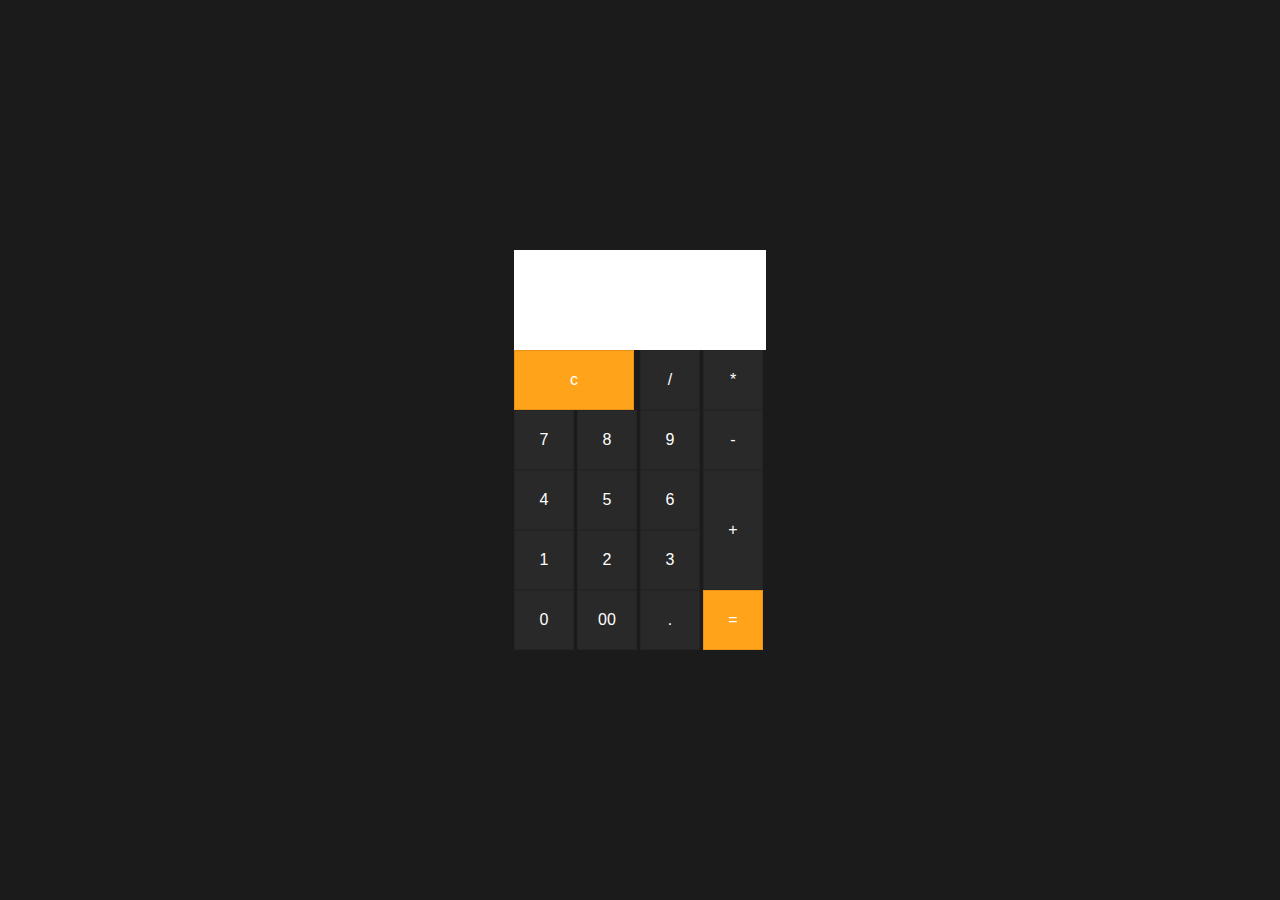
<file: calculator/index.html>
<html lang="en">
  <head>
    <meta charset="UTF-8" />
    <meta http-equiv="X-UA-Compatible" content="IE=edge" />
    <meta name="viewport" content="width=device-width, initial-scale=1.0" />
    <title>Calculator</title>
    <link rel="stylesheet" href="style.css" />
  </head>
  <body>
    <form class="calculator" name="calc">
      <input type="text" class="value" name="txt" readonly="" />
      <span class="num clear" onclick="document.calc.txt.value = ''">c</span>
      <span class="num" onclick="document.calc.txt.value += '/'">/</span>
      <span class="num" onclick="document.calc.txt.value += '*'">*</span>
      <span class="num" onclick="document.calc.txt.value += '7'">7</span>
      <span class="num" onclick="document.calc.txt.value += '8'">8</span>
      <span class="num" onclick="document.calc.txt.value += '9'">9</span>
      <span class="num" onclick="document.calc.txt.value += '-'">-</span>
      <span class="num" onclick="document.calc.txt.value += '4'">4</span>
      <span class="num" onclick="document.calc.txt.value += '5'">5</span>
      <span class="num" onclick="document.calc.txt.value += '6'">6</span>
      <span class="num plus" onclick="document.calc.txt.value += '+'">+</span>
      <span class="num" onclick="document.calc.txt.value += '1'">1</span>
      <span class="num" onclick="document.calc.txt.value += '2'">2</span>
      <span class="num" onclick="document.calc.txt.value += '3'">3</span>
      <span class="num" onclick="document.calc.txt.value += '0'">0</span>
      <span class="num" onclick="document.calc.txt.value += '00'">00</span>
      <span class="num" onclick="document.calc.txt.value += '.'">.</span>
      <span
        class="num equal"
        onclick="document.calc.txt.value = eval(calc.txt.value)"
      >
        =
      </span>
    </form>
  </body>
</html>
</file>
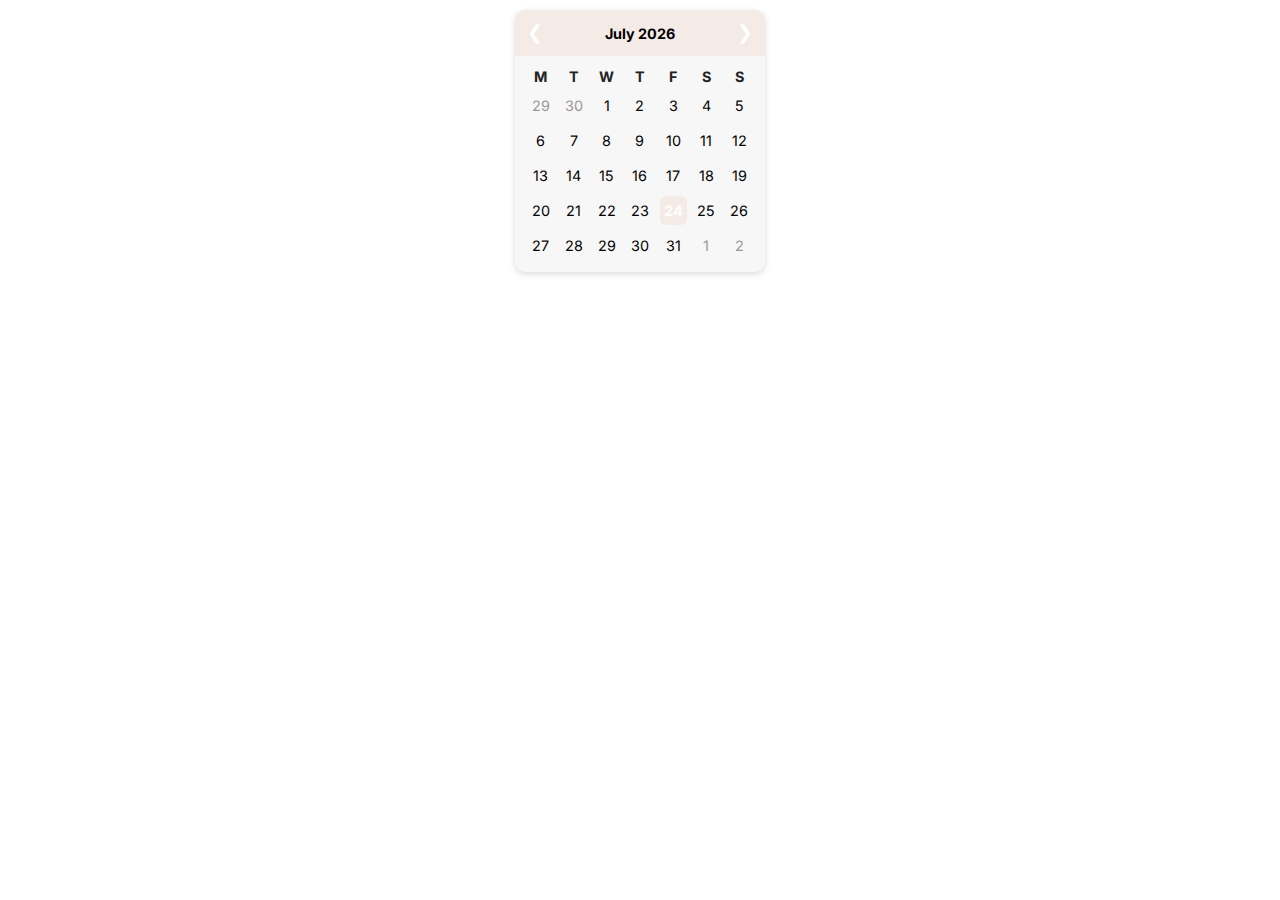
<file: beigecalendar.html>
<!DOCTYPE html>
<html lang="en">
<head>
  <meta charset="UTF-8">
  <meta name="viewport" content="width=device-width, initial-scale=1.0">
  <title>Calendar</title>
  <link rel="preconnect" href="https://fonts.googleapis.com">
<link rel="preconnect" href="https://fonts.gstatic.com" crossorigin>
<link href="https://fonts.googleapis.com/css2?family=Inter:ital,opsz,wght@0,14..32,100..900;1,14..32,100..900&display=swap" rel="stylesheet">
  <style>
    * {
      box-sizing: border-box;
      margin: 0;
      padding: 0;
    }

    body {
      font-family: 'Inter', sans-serif;
      display: flex;
      justify-content: center;
      padding: 10px;
      background: transparent;
      color: #000;
    }

    .calendar {
      width: 100%;
      max-width: 250px; 
      border-radius: 10px;
      overflow: hidden;
      box-shadow: 0 2px 6px rgba(0,0,0,0.15);
      background: #F7F7F7
    }

    .calendar-header {
      background-color: #F5EBE6;
      color: black;
      display: flex;
      justify-content: space-between;
      align-items: center;
      padding: 12px;
       font-family: 'Inter', sans-serif;
       font-weight: bold;
      font-size: 0.9em;
    }

    .calendar-header button {
      background: none;
      border: none;
      color: white;
      font-size: 1.3em;
      cursor: pointer;
    }

    .calendar-grid {
      display: grid;
      grid-template-columns: repeat(7, 1fr);
      gap: 6px;
      padding: 12px;
    }

    .day-name {
      text-align: center;
      font-weight: bold;
      color: #222;
      font-size: 0.9em;
    }

    .day {
      text-align: center;
      padding: 6px 0;
      border-radius: 6px;
      font-size: 0.9em;
    }

    .day.inactive {
      color: #999;
    }

    .day.today {
      background: #F5EBE6;
      color: white;
      font-weight: bold;
    }

    .day:hover {
      background: #cfd9e8;
      cursor: pointer;
    }
  </style>
</head>
<body>
  <div class="calendar">
    <div class="calendar-header">
      <button id="prev">&#10094;</button>
      <span id="monthYear"></span>
      <button id="next">&#10095;</button>
    </div>
    <div class="calendar-grid" id="calendarGrid">
    </div>
  </div>

  <script>
    const monthYear = document.getElementById("monthYear");
    const calendarGrid = document.getElementById("calendarGrid");

    const dayNames = ["M", "T", "W", "T", "F", "S", "S"];
    let currentDate = new Date();

    function renderCalendar(date) {
      calendarGrid.innerHTML = "";

      dayNames.forEach(d => {
        const div = document.createElement("div");
        div.className = "day-name";
        div.textContent = d;
        calendarGrid.appendChild(div);
      });

      const year = date.getFullYear();
      const month = date.getMonth();

      monthYear.textContent = date.toLocaleString("en-US", { month: "long" }) + " " + year;

      const firstDay = new Date(year, month, 1);
      const lastDay = new Date(year, month + 1, 0);

      const prevLastDay = new Date(year, month, 0).getDate();
      const startDay = firstDay.getDay() === 0 ? 7 : firstDay.getDay();

      for (let i = startDay - 1; i > 0; i--) {
        const div = document.createElement("div");
        div.className = "day inactive";
        div.textContent = prevLastDay - i + 1;
        calendarGrid.appendChild(div);
      }

      const today = new Date();
      for (let i = 1; i <= lastDay.getDate(); i++) {
        const div = document.createElement("div");
        div.className = "day";
        div.textContent = i;

        if (
          today.getDate() === i &&
          today.getMonth() === month &&
          today.getFullYear() === year
        ) {
          div.classList.add("today");
        }

        calendarGrid.appendChild(div);
      }

      const totalCells = startDay - 1 + lastDay.getDate();
      const nextDays = 7 - (totalCells % 7);
      if (nextDays < 7) {
        for (let i = 1; i <= nextDays; i++) {
          const div = document.createElement("div");
          div.className = "day inactive";
          div.textContent = i;
          calendarGrid.appendChild(div);
        }
      }
    }

    document.getElementById("prev").addEventListener("click", () => {
      currentDate.setMonth(currentDate.getMonth() - 1);
      renderCalendar(currentDate);
    });

    document.getElementById("next").addEventListener("click", () => {
      currentDate.setMonth(currentDate.getMonth() + 1);
      renderCalendar(currentDate);
    });

    renderCalendar(currentDate);
  </script>
</body>
</html>
</file>
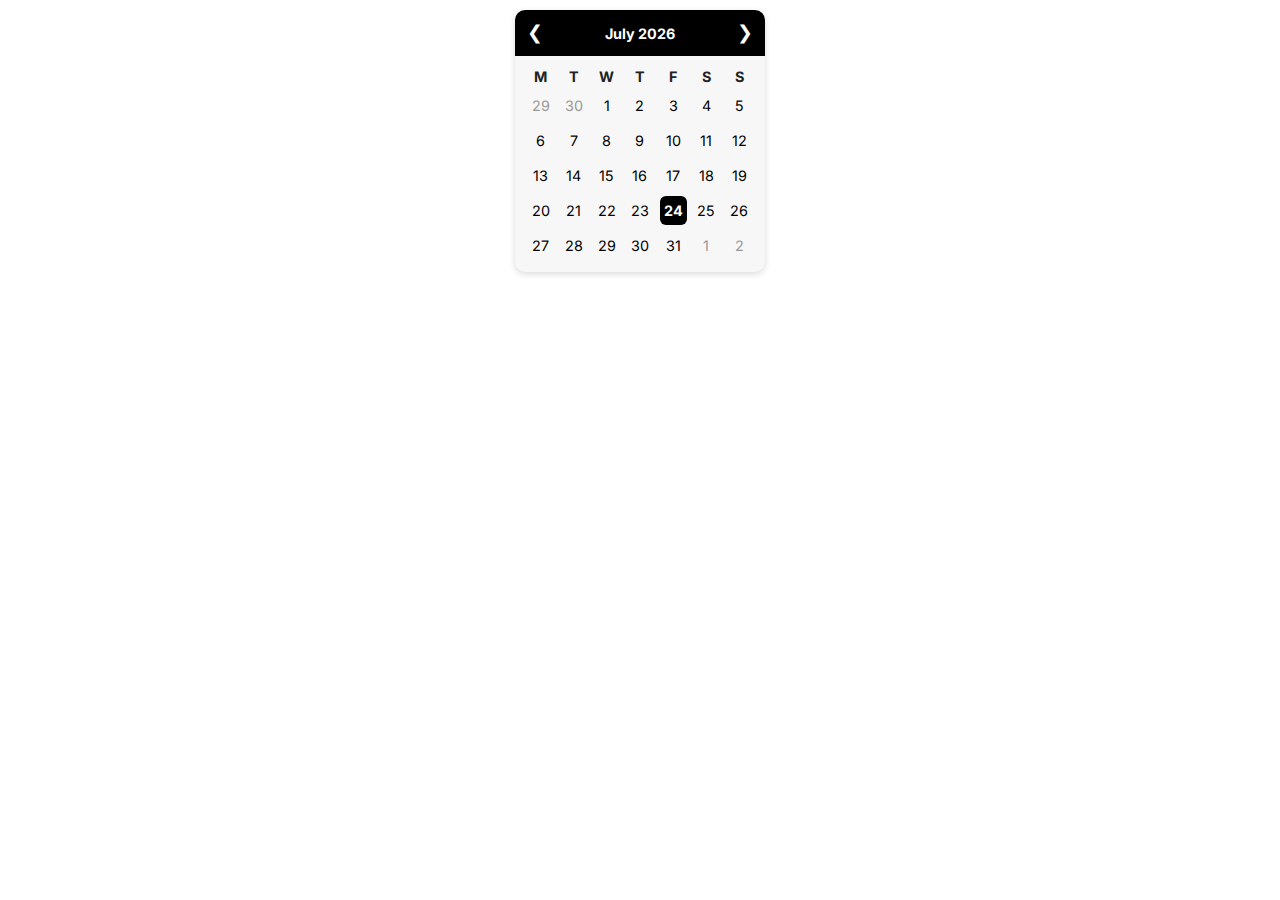
<file: blackcalendar.html>
<!DOCTYPE html>
<html lang="en">
<head>
  <meta charset="UTF-8">
  <meta name="viewport" content="width=device-width, initial-scale=1.0">
  <title>Calendar</title>
  <link rel="preconnect" href="https://fonts.googleapis.com">
<link rel="preconnect" href="https://fonts.gstatic.com" crossorigin>
<link href="https://fonts.googleapis.com/css2?family=Inter:ital,opsz,wght@0,14..32,100..900;1,14..32,100..900&display=swap" rel="stylesheet">
  <style>
    * {
      box-sizing: border-box;
      margin: 0;
      padding: 0;
    }

    body {
      font-family: 'Inter', sans-serif;
      display: flex;
      justify-content: center;
      padding: 10px;
      background: transparent;
      color: #000;
    }

    .calendar {
      width: 100%;
      max-width: 250px; 
      border-radius: 10px;
      overflow: hidden;
      box-shadow: 0 2px 6px rgba(0,0,0,0.15);
      background: #F7F7F7
    }

    .calendar-header {
      background-color: #000; /* black header */
      color: white; /* white text */
      display: flex;
      justify-content: space-between;
      align-items: center;
      padding: 12px;
      font-family: 'Inter', sans-serif;
      font-weight: bold;
      font-size: 0.9em;
    }

    .calendar-header button {
      background: none;
      border: none;
      color: white; /* arrows white */
      font-size: 1.3em;
      cursor: pointer;
    }

    .calendar-grid {
      display: grid;
      grid-template-columns: repeat(7, 1fr);
      gap: 6px;
      padding: 12px;
    }

    .day-name {
      text-align: center;
      font-weight: bold;
      color: #222;
      font-size: 0.9em;
    }

    .day {
      text-align: center;
      padding: 6px 0;
      border-radius: 6px;
      font-size: 0.9em;
    }

    .day.inactive {
      color: #999;
    }

    .day.today {
      background: #000; /* highlighted date black */
      color: white; /* text white */
      font-weight: bold;
    }

    .day:hover {
      background: #cfd9e8;
      cursor: pointer;
    }
  </style>
</head>
<body>
  <div class="calendar">
    <div class="calendar-header">
      <button id="prev">&#10094;</button>
      <span id="monthYear"></span>
      <button id="next">&#10095;</button>
    </div>
    <div class="calendar-grid" id="calendarGrid">
      <!-- Calendar renders here -->
    </div>
  </div>

  <script>
    const monthYear = document.getElementById("monthYear");
    const calendarGrid = document.getElementById("calendarGrid");

    const dayNames = ["M", "T", "W", "T", "F", "S", "S"];
    let currentDate = new Date();

    function renderCalendar(date) {
      calendarGrid.innerHTML = "";

      // Day names
      dayNames.forEach(d => {
        const div = document.createElement("div");
        div.className = "day-name";
        div.textContent = d;
        calendarGrid.appendChild(div);
      });

      const year = date.getFullYear();
      const month = date.getMonth();

      monthYear.textContent = date.toLocaleString("en-US", { month: "long" }) + " " + year;

      const firstDay = new Date(year, month, 1);
      const lastDay = new Date(year, month + 1, 0);

      const prevLastDay = new Date(year, month, 0).getDate();
      const startDay = firstDay.getDay() === 0 ? 7 : firstDay.getDay();

      // Previous month's days
      for (let i = startDay - 1; i > 0; i--) {
        const div = document.createElement("div");
        div.className = "day inactive";
        div.textContent = prevLastDay - i + 1;
        calendarGrid.appendChild(div);
      }

      // Current month's days
      const today = new Date();
      for (let i = 1; i <= lastDay.getDate(); i++) {
        const div = document.createElement("div");
        div.className = "day";
        div.textContent = i;

        if (
          today.getDate() === i &&
          today.getMonth() === month &&
          today.getFullYear() === year
        ) {
          div.classList.add("today");
        }

        calendarGrid.appendChild(div);
      }

      // Next month's days
      const totalCells = startDay - 1 + lastDay.getDate();
      const nextDays = 7 - (totalCells % 7);
      if (nextDays < 7) {
        for (let i = 1; i <= nextDays; i++) {
          const div = document.createElement("div");
          div.className = "day inactive";
          div.textContent = i;
          calendarGrid.appendChild(div);
        }
      }
    }

    document.getElementById("prev").addEventListener("click", () => {
      currentDate.setMonth(currentDate.getMonth() - 1);
      renderCalendar(currentDate);
    });

    document.getElementById("next").addEventListener("click", () => {
      currentDate.setMonth(currentDate.getMonth() + 1);
      renderCalendar(currentDate);
    });

    renderCalendar(currentDate);
  </script>
</body>
</html>
</file>
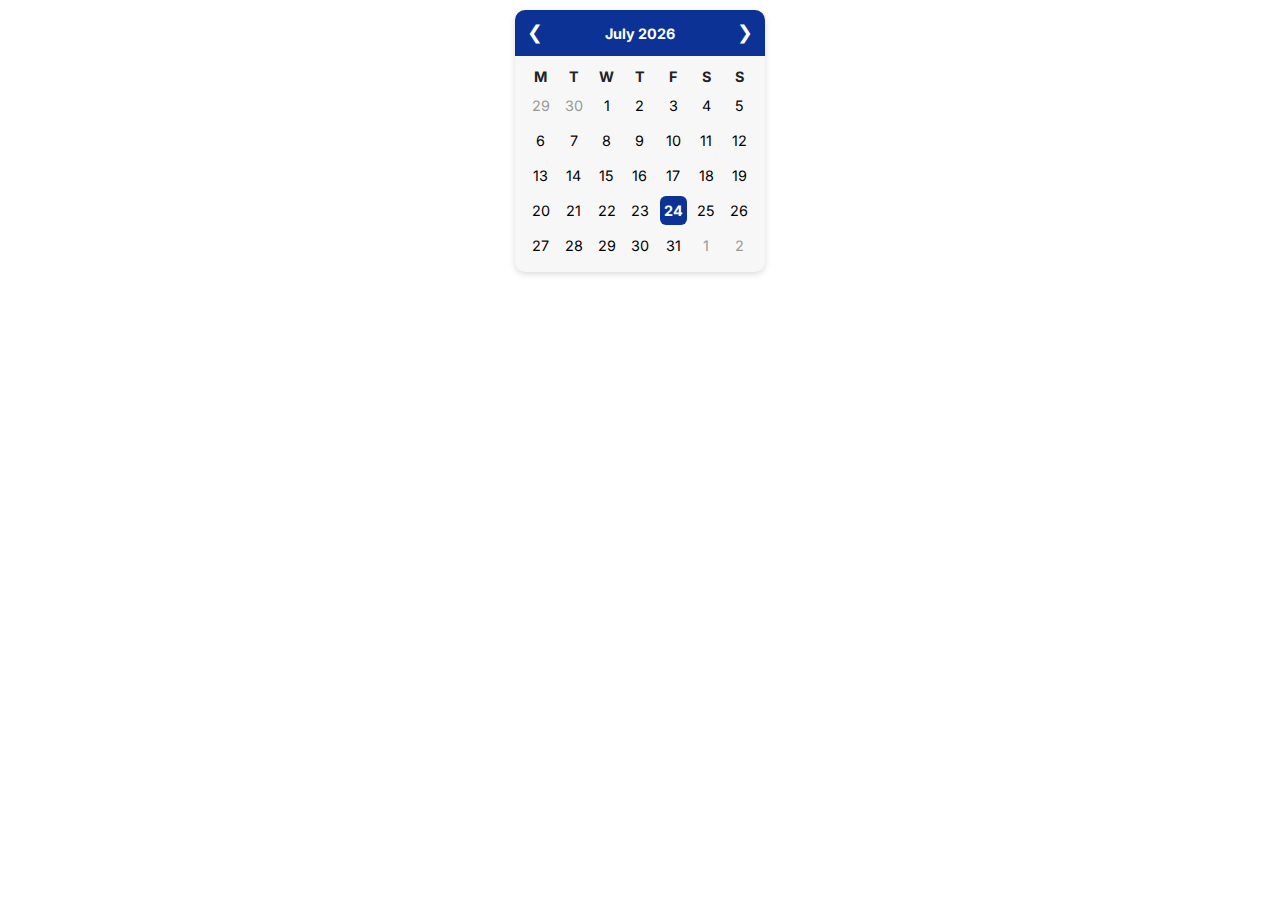
<file: bluecalendar.html>
<!DOCTYPE html>
<html lang="en">
<head>
  <meta charset="UTF-8">
  <meta name="viewport" content="width=device-width, initial-scale=1.0">
  <title>Calendar</title>
  <link rel="preconnect" href="https://fonts.googleapis.com">
<link rel="preconnect" href="https://fonts.gstatic.com" crossorigin>
<link href="https://fonts.googleapis.com/css2?family=Inter:ital,opsz,wght@0,14..32,100..900;1,14..32,100..900&display=swap" rel="stylesheet">
  <style>
    * {
      box-sizing: border-box;
      margin: 0;
      padding: 0;
    }

    body {
      font-family: 'Inter', sans-serif;
      display: flex;
      justify-content: center;
      padding: 10px;
      background: transparent;
      color: #000;
    }

    .calendar {
      width: 100%;
      max-width: 250px; 
      border-radius: 10px;
      overflow: hidden;
      box-shadow: 0 2px 6px rgba(0,0,0,0.15);
      background: #F7F7F7
    }

    .calendar-header {
      background-color: #0C3296;
      color: white;
      display: flex;
      justify-content: space-between;
      align-items: center;
      padding: 12px;
       font-family: 'Inter', sans-serif;
       font-weight: bold;
      font-size: 0.9em;
    }

    .calendar-header button {
      background: none;
      border: none;
      color: white;
      font-size: 1.3em;
      cursor: pointer;
    }

    .calendar-grid {
      display: grid;
      grid-template-columns: repeat(7, 1fr);
      gap: 6px;
      padding: 12px;
    }

    .day-name {
      text-align: center;
      font-weight: bold;
      color: #222;
      font-size: 0.9em;
    }

    .day {
      text-align: center;
      padding: 6px 0;
      border-radius: 6px;
      font-size: 0.9em;
    }

    .day.inactive {
      color: #999;
    }

    .day.today {
      background: #0C3296;
      color: white;
      font-weight: bold;
    }

    .day:hover {
      background: #cfd9e8;
      cursor: pointer;
    }
  </style>
</head>
<body>
  <div class="calendar">
    <div class="calendar-header">
      <button id="prev">&#10094;</button>
      <span id="monthYear"></span>
      <button id="next">&#10095;</button>
    </div>
    <div class="calendar-grid" id="calendarGrid">
      <!-- Calendar renders here -->
    </div>
  </div>

  <script>
    const monthYear = document.getElementById("monthYear");
    const calendarGrid = document.getElementById("calendarGrid");

    const dayNames = ["M", "T", "W", "T", "F", "S", "S"];
    let currentDate = new Date();

    function renderCalendar(date) {
      calendarGrid.innerHTML = "";

      // Day names
      dayNames.forEach(d => {
        const div = document.createElement("div");
        div.className = "day-name";
        div.textContent = d;
        calendarGrid.appendChild(div);
      });

      const year = date.getFullYear();
      const month = date.getMonth();

      monthYear.textContent = date.toLocaleString("en-US", { month: "long" }) + " " + year;

      const firstDay = new Date(year, month, 1);
      const lastDay = new Date(year, month + 1, 0);

      const prevLastDay = new Date(year, month, 0).getDate();
      const startDay = firstDay.getDay() === 0 ? 7 : firstDay.getDay();

      // Previous month's days
      for (let i = startDay - 1; i > 0; i--) {
        const div = document.createElement("div");
        div.className = "day inactive";
        div.textContent = prevLastDay - i + 1;
        calendarGrid.appendChild(div);
      }

      // Current month's days
      const today = new Date();
      for (let i = 1; i <= lastDay.getDate(); i++) {
        const div = document.createElement("div");
        div.className = "day";
        div.textContent = i;

        if (
          today.getDate() === i &&
          today.getMonth() === month &&
          today.getFullYear() === year
        ) {
          div.classList.add("today");
        }

        calendarGrid.appendChild(div);
      }

      // Next month's days
      const totalCells = startDay - 1 + lastDay.getDate();
      const nextDays = 7 - (totalCells % 7);
      if (nextDays < 7) {
        for (let i = 1; i <= nextDays; i++) {
          const div = document.createElement("div");
          div.className = "day inactive";
          div.textContent = i;
          calendarGrid.appendChild(div);
        }
      }
    }

    document.getElementById("prev").addEventListener("click", () => {
      currentDate.setMonth(currentDate.getMonth() - 1);
      renderCalendar(currentDate);
    });

    document.getElementById("next").addEventListener("click", () => {
      currentDate.setMonth(currentDate.getMonth() + 1);
      renderCalendar(currentDate);
    });

    renderCalendar(currentDate);
  </script>
</body>
</html>
</file>
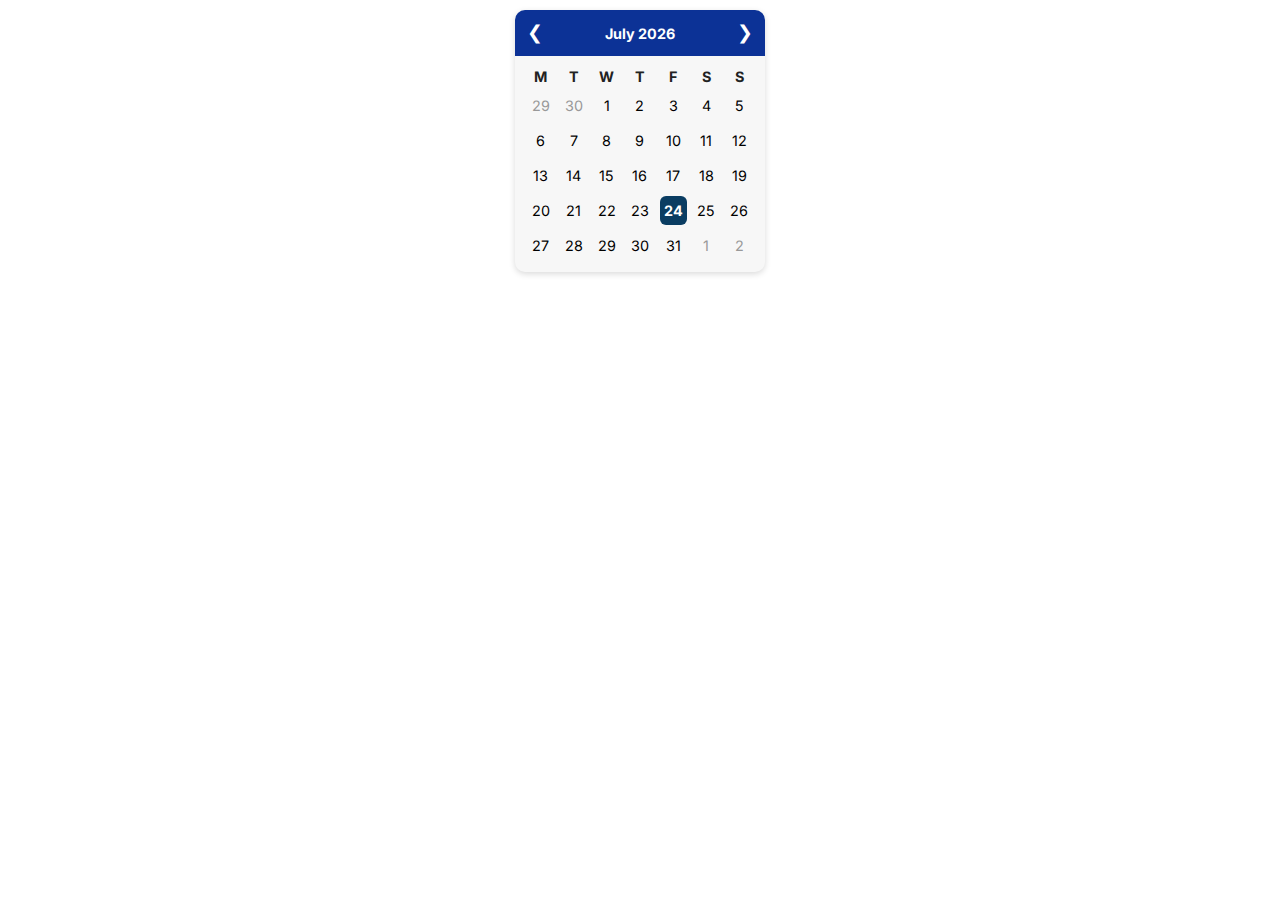
<file: calendar.html>
<!DOCTYPE html>
<html lang="en">
<head>
  <meta charset="UTF-8">
  <meta name="viewport" content="width=device-width, initial-scale=1.0">
  <title>Calendar</title>
  <link rel="preconnect" href="https://fonts.googleapis.com">
<link rel="preconnect" href="https://fonts.gstatic.com" crossorigin>
<link href="https://fonts.googleapis.com/css2?family=Inter:ital,opsz,wght@0,14..32,100..900;1,14..32,100..900&display=swap" rel="stylesheet">
  <style>
    * {
      box-sizing: border-box;
      margin: 0;
      padding: 0;
    }

    body {
      font-family: 'Inter', sans-serif;
      display: flex;
      justify-content: center;
      padding: 10px;
      background: transparent;
      color: #000;
    }

    .calendar {
      width: 100%;
      max-width: 250px; 
      border-radius: 10px;
      overflow: hidden;
      box-shadow: 0 2px 6px rgba(0,0,0,0.15);
      background: #F7F7F7
    }

    .calendar-header {
      background-color: #0C3296;
      color: white;
      display: flex;
      justify-content: space-between;
      align-items: center;
      padding: 12px;
       font-family: 'Inter', sans-serif;
       font-weight: bold;
      font-size: 0.9em;
    }

    .calendar-header button {
      background: none;
      border: none;
      color: white;
      font-size: 1.3em;
      cursor: pointer;
    }

    .calendar-grid {
      display: grid;
      grid-template-columns: repeat(7, 1fr);
      gap: 6px;
      padding: 12px;
    }

    .day-name {
      text-align: center;
      font-weight: bold;
      color: #222;
      font-size: 0.9em;
    }

    .day {
      text-align: center;
      padding: 6px 0;
      border-radius: 6px;
      font-size: 0.9em;
    }

    .day.inactive {
      color: #999;
    }

    .day.today {
      background: #0a3d62;
      color: white;
      font-weight: bold;
    }

    .day:hover {
      background: #cfd9e8;
      cursor: pointer;
    }
  </style>
</head>
<body>
  <div class="calendar">
    <div class="calendar-header">
      <button id="prev">&#10094;</button>
      <span id="monthYear"></span>
      <button id="next">&#10095;</button>
    </div>
    <div class="calendar-grid" id="calendarGrid">
      <!-- Calendar renders here -->
    </div>
  </div>

  <script>
    const monthYear = document.getElementById("monthYear");
    const calendarGrid = document.getElementById("calendarGrid");

    const dayNames = ["M", "T", "W", "T", "F", "S", "S"];
    let currentDate = new Date();

    function renderCalendar(date) {
      calendarGrid.innerHTML = "";

      // Day names
      dayNames.forEach(d => {
        const div = document.createElement("div");
        div.className = "day-name";
        div.textContent = d;
        calendarGrid.appendChild(div);
      });

      const year = date.getFullYear();
      const month = date.getMonth();

      monthYear.textContent = date.toLocaleString("en-US", { month: "long" }) + " " + year;

      const firstDay = new Date(year, month, 1);
      const lastDay = new Date(year, month + 1, 0);

      const prevLastDay = new Date(year, month, 0).getDate();
      const startDay = firstDay.getDay() === 0 ? 7 : firstDay.getDay();

      // Previous month's days
      for (let i = startDay - 1; i > 0; i--) {
        const div = document.createElement("div");
        div.className = "day inactive";
        div.textContent = prevLastDay - i + 1;
        calendarGrid.appendChild(div);
      }

      // Current month's days
      const today = new Date();
      for (let i = 1; i <= lastDay.getDate(); i++) {
        const div = document.createElement("div");
        div.className = "day";
        div.textContent = i;

        if (
          today.getDate() === i &&
          today.getMonth() === month &&
          today.getFullYear() === year
        ) {
          div.classList.add("today");
        }

        calendarGrid.appendChild(div);
      }

      // Next month's days
      const totalCells = startDay - 1 + lastDay.getDate();
      const nextDays = 7 - (totalCells % 7);
      if (nextDays < 7) {
        for (let i = 1; i <= nextDays; i++) {
          const div = document.createElement("div");
          div.className = "day inactive";
          div.textContent = i;
          calendarGrid.appendChild(div);
        }
      }
    }

    document.getElementById("prev").addEventListener("click", () => {
      currentDate.setMonth(currentDate.getMonth() - 1);
      renderCalendar(currentDate);
    });

    document.getElementById("next").addEventListener("click", () => {
      currentDate.setMonth(currentDate.getMonth() + 1);
      renderCalendar(currentDate);
    });

    renderCalendar(currentDate);
  </script>
</body>
</html>
</file>
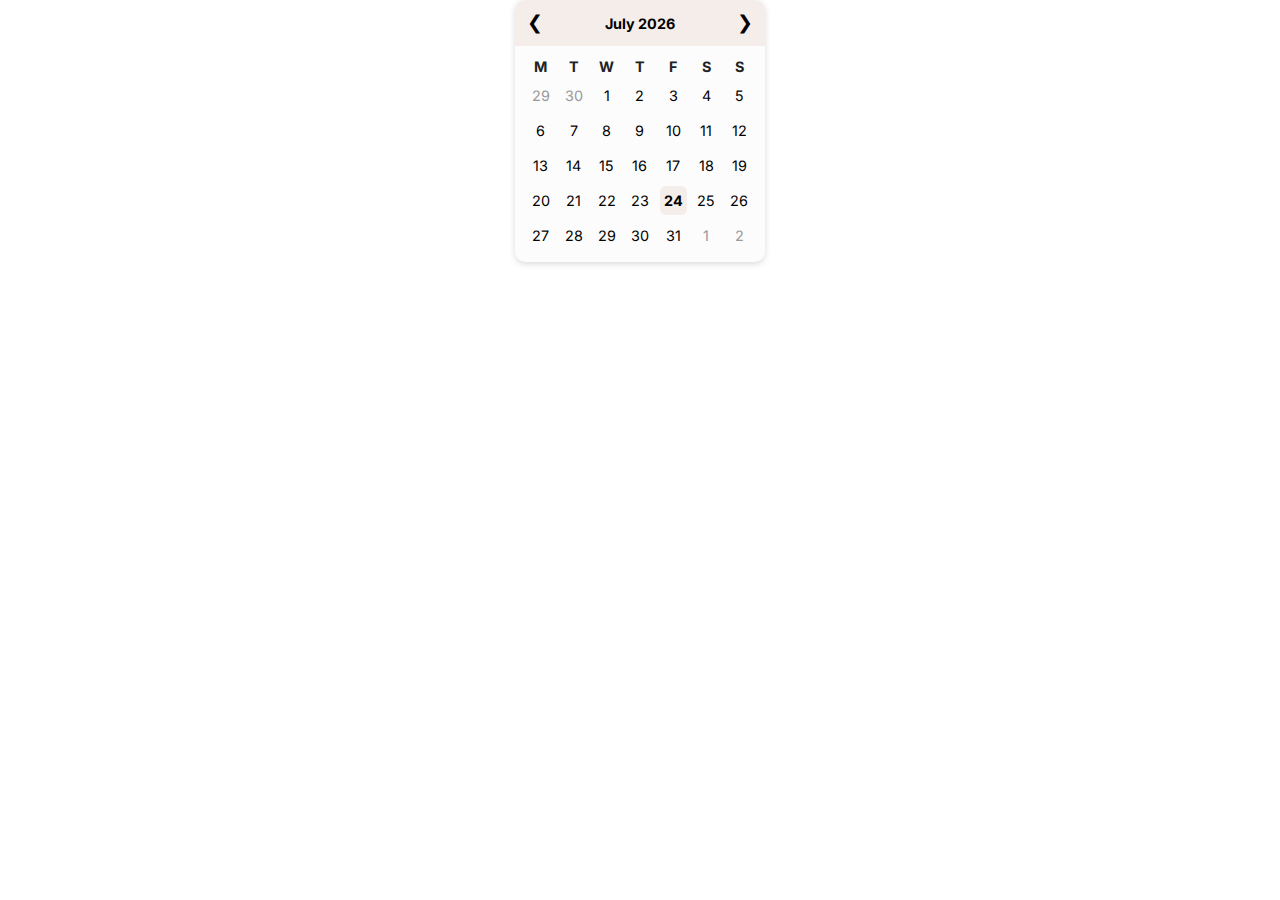
<file: lightbeigecalendar.html>
<!DOCTYPE html>
<html lang="en">
<head>
  <meta charset="UTF-8">
  <meta name="viewport" content="width=device-width, initial-scale=1.0">
  <title>Calendar</title>
  <link rel="preconnect" href="https://fonts.googleapis.com">
<link rel="preconnect" href="https://fonts.gstatic.com" crossorigin>
<link href="https://fonts.googleapis.com/css2?family=Inter:ital,opsz,wght@0,14..32,100..900;1,14..32,100..900&display=swap" rel="stylesheet">
  <style>
    * {
      box-sizing: border-box;
      margin: 0;
      padding: 0;
    }

    body {
      font-family: 'Inter', sans-serif;
      display: flex;
      justify-content: center;
      padding: 0;
      background: transparent;
      color: #000;
    }

    .calendar {
      width: 100%;
      max-width: 250px; 
      border-radius: 10px;
      overflow: hidden;
      box-shadow: 0 2px 6px rgba(0,0,0,0.15);
      background: #FCFCFC
    }

    .calendar-header {
      background-color: #F5EDE9;
      color: black;
      display: flex;
      justify-content: space-between;
      align-items: center;
      padding: 12px;
       font-family: 'Inter', sans-serif;
       font-weight: bold;
      font-size: 0.9em;
    }

    .calendar-header button {
      background: none;
      border: none;
      color: black;
      font-size: 1.3em;
      cursor: pointer;
    }

    .calendar-grid {
      display: grid;
      grid-template-columns: repeat(7, 1fr);
      gap: 6px;
      padding: 12px;
    }

    .day-name {
      text-align: center;
      font-weight: bold;
      color: #222;
      font-size: 0.9em;
    }

    .day {
      text-align: center;
      padding: 6px 0;
      border-radius: 6px;
      font-size: 0.9em;
    }

    .day.inactive {
      color: #999;
    }

    .day.today {
      background: #F5EDE9;
      color: black;
      font-weight: bold;
    }

    .day:hover {
      background: #cfd9e8;
      cursor: pointer;
    }
  </style>
</head>
<body>
  <div class="calendar">
    <div class="calendar-header">
      <button id="prev">&#10094;</button>
      <span id="monthYear"></span>
      <button id="next">&#10095;</button>
    </div>
    <div class="calendar-grid" id="calendarGrid">
    </div>
  </div>

  <script>
    const monthYear = document.getElementById("monthYear");
    const calendarGrid = document.getElementById("calendarGrid");

    const dayNames = ["M", "T", "W", "T", "F", "S", "S"];
    let currentDate = new Date();

    function renderCalendar(date) {
      calendarGrid.innerHTML = "";

      dayNames.forEach(d => {
        const div = document.createElement("div");
        div.className = "day-name";
        div.textContent = d;
        calendarGrid.appendChild(div);
      });

      const year = date.getFullYear();
      const month = date.getMonth();

      monthYear.textContent = date.toLocaleString("en-US", { month: "long" }) + " " + year;

      const firstDay = new Date(year, month, 1);
      const lastDay = new Date(year, month + 1, 0);

      const prevLastDay = new Date(year, month, 0).getDate();
      const startDay = firstDay.getDay() === 0 ? 7 : firstDay.getDay();

      for (let i = startDay - 1; i > 0; i--) {
        const div = document.createElement("div");
        div.className = "day inactive";
        div.textContent = prevLastDay - i + 1;
        calendarGrid.appendChild(div);
      }

      const today = new Date();
      for (let i = 1; i <= lastDay.getDate(); i++) {
        const div = document.createElement("div");
        div.className = "day";
        div.textContent = i;

        if (
          today.getDate() === i &&
          today.getMonth() === month &&
          today.getFullYear() === year
        ) {
          div.classList.add("today");
        }

        calendarGrid.appendChild(div);
      }

      const totalCells = startDay - 1 + lastDay.getDate();
      const nextDays = 7 - (totalCells % 7);
      if (nextDays < 7) {
        for (let i = 1; i <= nextDays; i++) {
          const div = document.createElement("div");
          div.className = "day inactive";
          div.textContent = i;
          calendarGrid.appendChild(div);
        }
      }
    }

    document.getElementById("prev").addEventListener("click", () => {
      currentDate.setMonth(currentDate.getMonth() - 1);
      renderCalendar(currentDate);
    });

    document.getElementById("next").addEventListener("click", () => {
      currentDate.setMonth(currentDate.getMonth() + 1);
      renderCalendar(currentDate);
    });

    renderCalendar(currentDate);
  </script>
</body>
</html>
</file>
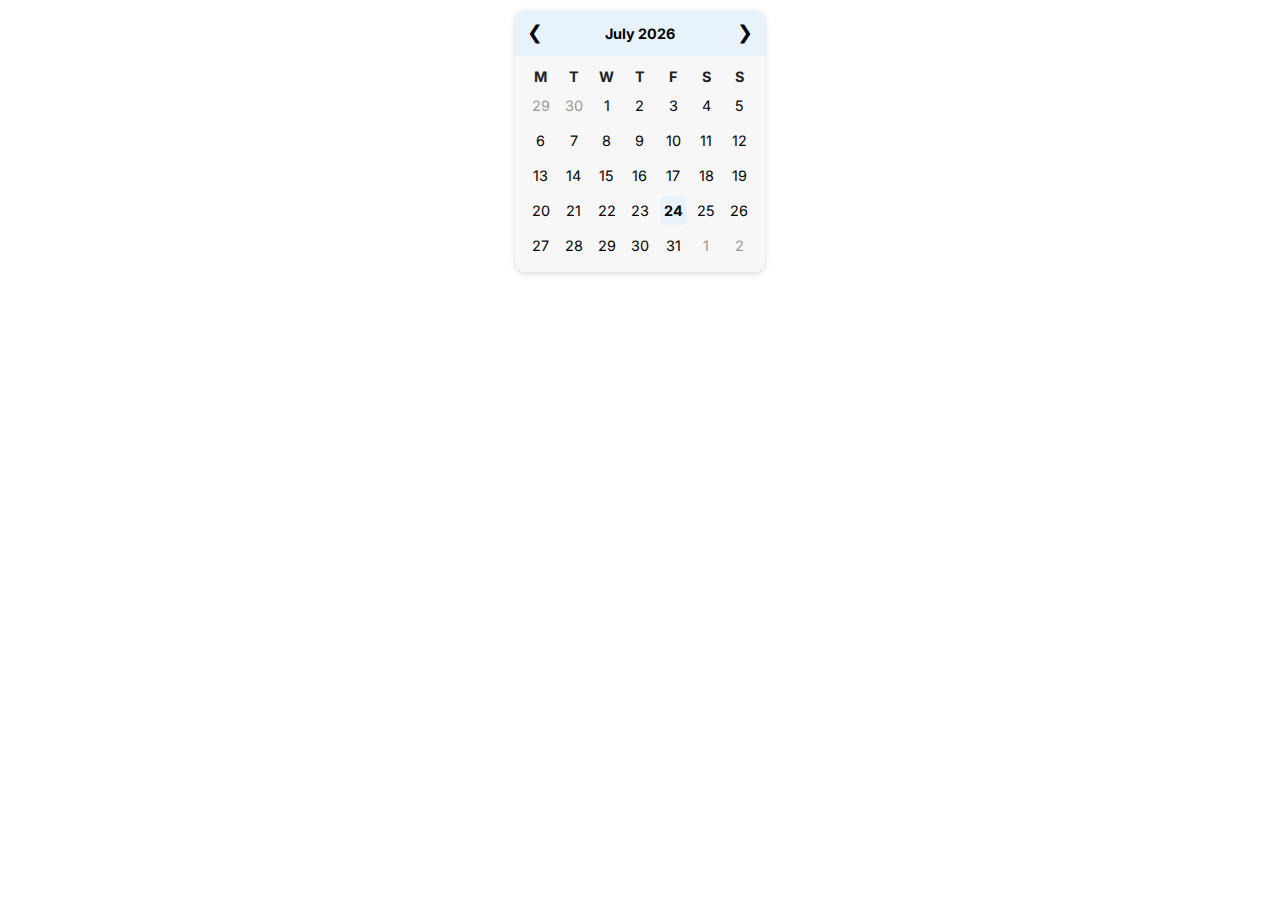
<file: lightbluecalendar.html>
<!DOCTYPE html>
<html lang="en">
<head>
  <meta charset="UTF-8">
  <meta name="viewport" content="width=device-width, initial-scale=1.0">
  <title>Calendar</title>
  <link rel="preconnect" href="https://fonts.googleapis.com">
<link rel="preconnect" href="https://fonts.gstatic.com" crossorigin>
<link href="https://fonts.googleapis.com/css2?family=Inter:ital,opsz,wght@0,14..32,100..900;1,14..32,100..900&display=swap" rel="stylesheet">
  <style>
    * {
      box-sizing: border-box;
      margin: 0;
      padding: 0;
    }

    body {
      font-family: 'Inter', sans-serif;
      display: flex;
      justify-content: center;
      padding: 10px;
      background: transparent;
      color: #000;
    }

    .calendar {
      width: 100%;
      max-width: 250px; 
      border-radius: 10px;
      overflow: hidden;
      box-shadow: 0 2px 6px rgba(0,0,0,0.15);
      background: #F7F7F7
    }

    .calendar-header {
      background-color: #E8F2FA;
      color: black;
      display: flex;
      justify-content: space-between;
      align-items: center;
      padding: 12px;
       font-family: 'Inter', sans-serif;
       font-weight: bold;
      font-size: 0.9em;
    }

    .calendar-header button {
      background: none;
      border: none;
      color: black;
      font-size: 1.3em;
      cursor: pointer;
    }

    .calendar-grid {
      display: grid;
      grid-template-columns: repeat(7, 1fr);
      gap: 6px;
      padding: 12px;
    }

    .day-name {
      text-align: center;
      font-weight: bold;
      color: #222;
      font-size: 0.9em;
    }

    .day {
      text-align: center;
      padding: 6px 0;
      border-radius: 6px;
      font-size: 0.9em;
    }

    .day.inactive {
      color: #999;
    }

    .day.today {
      background: #E8F2FA;
      color: black;
      font-weight: bold;
    }

    .day:hover {
      background: #cfd9e8;
      cursor: pointer;
    }
  </style>
</head>
<body>
  <div class="calendar">
    <div class="calendar-header">
      <button id="prev">&#10094;</button>
      <span id="monthYear"></span>
      <button id="next">&#10095;</button>
    </div>
    <div class="calendar-grid" id="calendarGrid">
    </div>
  </div>

  <script>
    const monthYear = document.getElementById("monthYear");
    const calendarGrid = document.getElementById("calendarGrid");

    const dayNames = ["M", "T", "W", "T", "F", "S", "S"];
    let currentDate = new Date();

    function renderCalendar(date) {
      calendarGrid.innerHTML = "";

      dayNames.forEach(d => {
        const div = document.createElement("div");
        div.className = "day-name";
        div.textContent = d;
        calendarGrid.appendChild(div);
      });

      const year = date.getFullYear();
      const month = date.getMonth();

      monthYear.textContent = date.toLocaleString("en-US", { month: "long" }) + " " + year;

      const firstDay = new Date(year, month, 1);
      const lastDay = new Date(year, month + 1, 0);

      const prevLastDay = new Date(year, month, 0).getDate();
      const startDay = firstDay.getDay() === 0 ? 7 : firstDay.getDay();

      for (let i = startDay - 1; i > 0; i--) {
        const div = document.createElement("div");
        div.className = "day inactive";
        div.textContent = prevLastDay - i + 1;
        calendarGrid.appendChild(div);
      }

      const today = new Date();
      for (let i = 1; i <= lastDay.getDate(); i++) {
        const div = document.createElement("div");
        div.className = "day";
        div.textContent = i;

        if (
          today.getDate() === i &&
          today.getMonth() === month &&
          today.getFullYear() === year
        ) {
          div.classList.add("today");
        }

        calendarGrid.appendChild(div);
      }

      const totalCells = startDay - 1 + lastDay.getDate();
      const nextDays = 7 - (totalCells % 7);
      if (nextDays < 7) {
        for (let i = 1; i <= nextDays; i++) {
          const div = document.createElement("div");
          div.className = "day inactive";
          div.textContent = i;
          calendarGrid.appendChild(div);
        }
      }
    }

    document.getElementById("prev").addEventListener("click", () => {
      currentDate.setMonth(currentDate.getMonth() - 1);
      renderCalendar(currentDate);
    });

    document.getElementById("next").addEventListener("click", () => {
      currentDate.setMonth(currentDate.getMonth() + 1);
      renderCalendar(currentDate);
    });

    renderCalendar(currentDate);
  </script>
</body>
</html>
</file>
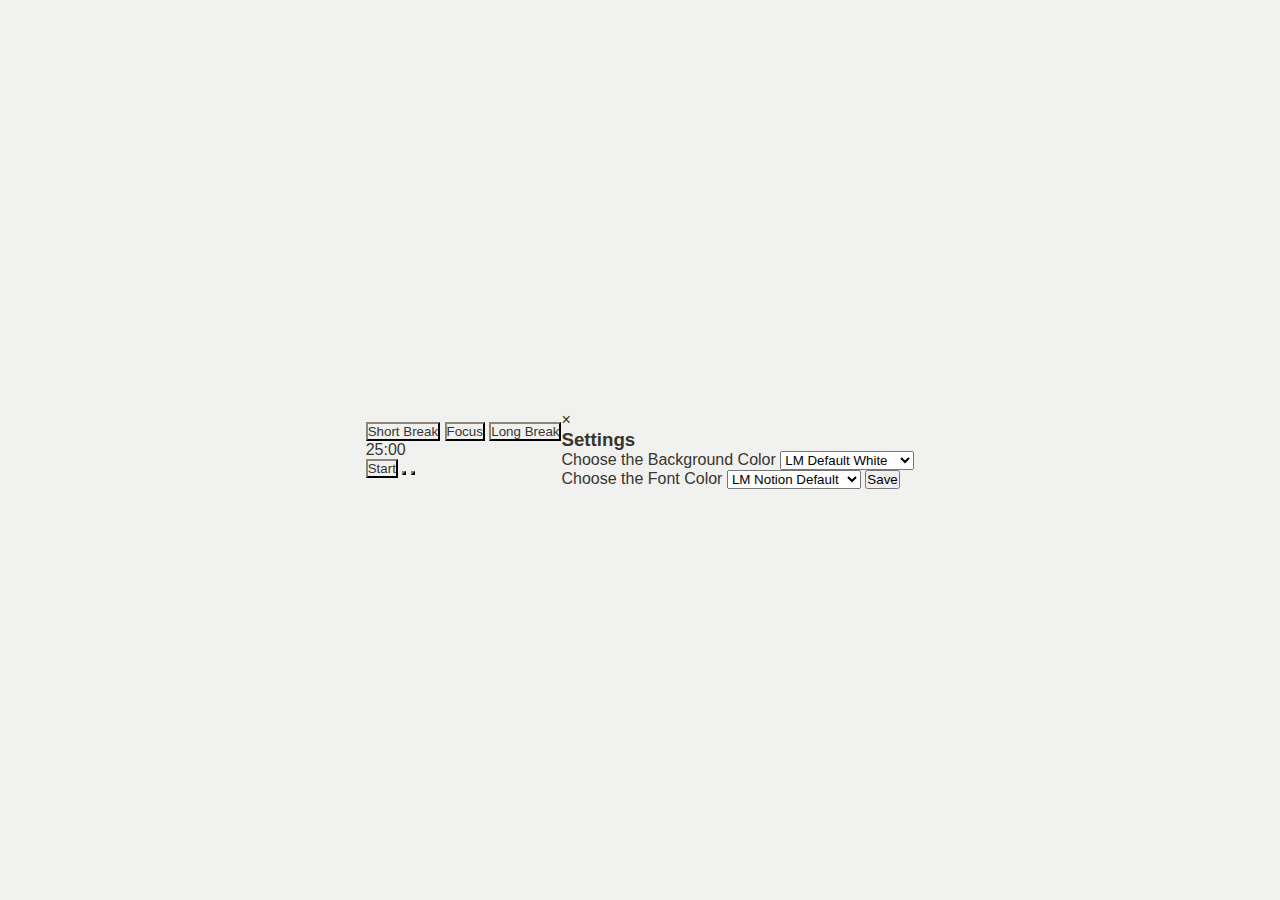
<file: pomodoro454.html>
<!DOCTYPE html>
<html lang="en" >
<head>
  <meta charset="UTF-8">
  <title>CodePen - Pomodoro Time Tracker - 5-8-23</title>
  <link rel="stylesheet" href="./style.css">

</head>
<body>
<!-- partial:index.partial.html -->
<!DOCTYPE html>
<html lang="en">

<head>
  <meta charset="UTF-8">
  <meta name="viewport" content="width=device-width, initial-scale=1.0">
  <title>Pomodoro Timer - Minimalist Pomodoro Timer for Working and Studying</title>
  <link rel="stylesheet" href="./style.css">
</head>

<body>
  <div id="pomodoro-container">
    <div id="interval-container">
      <button id="short-break-interval-btn" class="interval-btn">Short Break</button>
      <button id="pomodoro-interval-btn" class="interval-btn">Focus</button>
      <button id="long-break-interval-btn" class="interval-btn">Long Break</button>
    </div>
    <div id="timer-container">
      <div id="time-left">25:00</div>
    </div>
    <div id="start-stop-reset-container">
      <button id="start-stop-btn">Start</button>
      <button id="reset-btn"><i class="fas fa-redo-alt"></i></button>
      <button id="settings-btn"><i class="fas fa-cog"></i></button>
    </div>
  </div>

  <!-- Modal for Settings -->
  <div id="settings-modal" class="modal">
    <div class="modal-content">
      <span class="close-btn">&times;</span>
      <div class="setting-wrapper">
      <h3>Settings</h3>
      <div class="setting-option">
        <label for="background-color">Choose the Background Color</label>
        <select id="background-color">
          <option value="#FFFFFF">LM Default White</option>
          <option value="#F7F6F3">LM Off White</option>
          <option value="#F1F1EF">LM Notion Grey</option>
          <option value="#F4EEEE">LM Notion Brown</option>
          <option value="#FAEBDD">LM Notion Orange</option>
          <option value="#FBF3DB">LM Notion Yellow</option>
          <option value="#EDF3EC">LM Notion Green</option>
          <option value="#E7F3F8">LM Notion Blue</option>
          <option value="#F6F3F9">LM Notion Purple</option>
          <option value="#FAF1F5">LM Notion Pink</option>
          <option value="#FDEBEC">LM Notion Red</option>
          
          <option value="#191919">DM Default</option>
          <option value="#262626">DM Hover</option>
          <option value="#202020">DM Sidebar</option>
          <option value="#434040">DM Notion Brown</option>
          <option value="#594A3A">DM Notion Orange</option>
          <option value="#FDEBB9">DM Notion Yellow</option>
          <option value="#D6FAD8">DM Notion Green</option>
          <option value="#364954">DM Notion Blue</option>
          <option value="#443F57">DM Notion Purple</option>
          <option value="#533B4C">DM Notion Pink</option>
          <option value="#594141">DM Notion Red</option>
        </select>
      </div>
      <div class="setting-option">
        <label for="font-color">Choose the Font Color</label>
        <select id="font-color">
          <option value="#37352F">LM Notion Default</option>
          <option value="#787774">LM Notion Grey</option>
          <option value="#9F6B53">LM Notion Brown</option>
          <option value="#D9730D">LM Notion Orange</option>
          <option value="#CB912F">LM Notion Yellow</option>
          <option value="#448361">LM Notion Green</option>
          <option value="#337EA9">LM Notion Blue</option>
          <option value="#9065B0">LM Notion Purple</option>
          <option value="#C14C8A">LM Notion Pink</option>
          <option value="#D44C47">LM Notion Red</option>
          
          <option value="#979A9B">DM Notion Grey</option>
           <option value="#D4D4D4">DM White</option>
          <option value="#937264">DM Notion Brown</option>
          <option value="#FFA344">DM Notion Orange</option>
          <option value="#FFDC49">DM Notion Yellow</option>
          <option value="#4DAB9A">DM Notion Green</option>
          <option value="#529CCA">DM Notion Blue</option>
          <option value="#9A6DD7">DM Notion Purple</option>
          <option value="#E255A1">DM Notion Pink</option>
          <option value="#FF7369">DM Notion Red</option>
        </select>
        <button id="save-btn">Save</button>
      </div>
      
      </div>
    </div>
  </div>

  <script src="https://cdnjs.cloudflare.com/ajax/libs/font-awesome/5.15.3/css/all.min.css"></script>
  <script src="./script.js"></script>
</body>

</html>
<!-- partial -->
  <script  src="./script.js"></script>

</body>
</html>
</file>
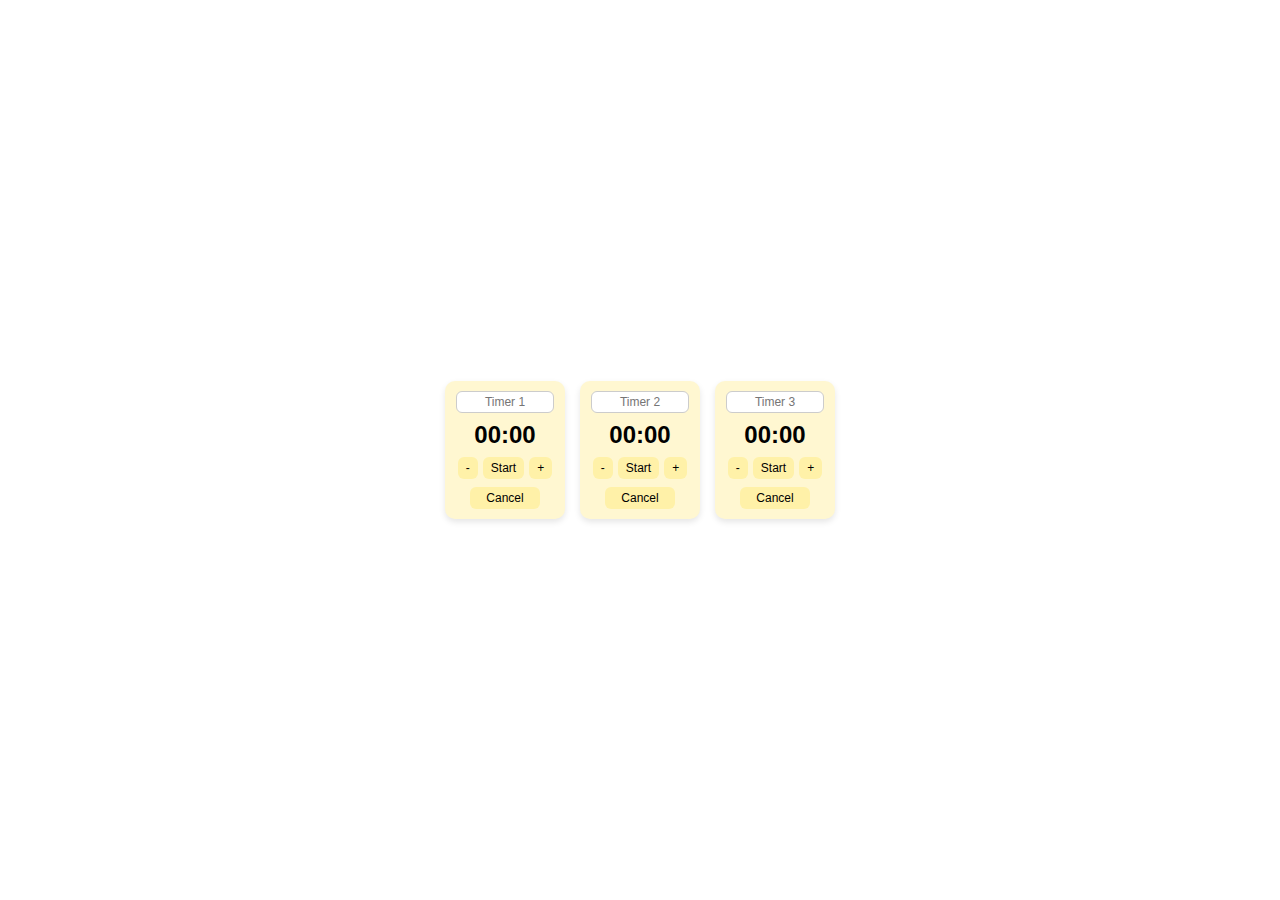
<file: Triple Timer - 454.html>
<!DOCTYPE html>
<html lang="en">
<head>
<meta charset="UTF-8">
<meta name="viewport" content="width=device-width, initial-scale=1.0">
<title>Triple Timer</title>
<style>
    body {
        background-color: transparent;
        font-family: Arial, sans-serif;
        display: flex;
        justify-content: center;
        align-items: center;
        min-height: 100vh;
        margin: 0;
    }
    .container {
        display: flex;
        gap: 15px; /* smaller gap */
    }
    .timer {
        background-color: #fff7d1;
        border-radius: 10px;
        box-shadow: 0 3px 6px rgba(0, 0, 0, 0.1);
        padding: 10px;
        text-align: center;
        width: 100px; /* reduced from 180px */
    }
    .timer input[type="text"] {
        width: 90%;
        padding: 3px;
        margin-bottom: 8px;
        font-size: 12px;
        border-radius: 6px;
        border: 1px solid #ccc;
        text-align: center;
    }
    .time-display {
        font-size: 24px; /* reduced from 48px */
        font-weight: bold;
        margin-bottom: 8px;
    }
    .controls {
        display: flex;
        justify-content: center;
        align-items: center;
        gap: 5px;
        margin-bottom: 8px;
    }
    button {
        border: none;
        padding: 4px 8px; /* smaller padding */
        border-radius: 6px;
        cursor: pointer;
        font-size: 12px; /* smaller text */
        background-color: #fff1a8;
        transition: background 0.3s;
    }
    button:hover {
        background-color: #ffe76a;
    }
    .cancel-btn {
        display: block;
        margin: 6px auto 0 auto;
        width: 70%;
    }
</style>
</head>
<body>
<div class="container">
    <div class="timer">
        <input type="text" placeholder="Timer 1">
        <div class="time-display" id="time1">00:00</div>
        <div class="controls">
            <button onclick="changeTime(1, -10)">-</button>
            <button onclick="startTimer(1)">Start</button>
            <button onclick="changeTime(1, 10)">+</button>
        </div>
        <button class="cancel-btn" onclick="resetTimer(1)">Cancel</button>
    </div>
    <div class="timer">
        <input type="text" placeholder="Timer 2">
        <div class="time-display" id="time2">00:00</div>
        <div class="controls">
            <button onclick="changeTime(2, -10)">-</button>
            <button onclick="startTimer(2)">Start</button>
            <button onclick="changeTime(2, 10)">+</button>
        </div>
        <button class="cancel-btn" onclick="resetTimer(2)">Cancel</button>
    </div>
    <div class="timer">
        <input type="text" placeholder="Timer 3">
        <div class="time-display" id="time3">00:00</div>
        <div class="controls">
            <button onclick="changeTime(3, -10)">-</button>
            <button onclick="startTimer(3)">Start</button>
            <button onclick="changeTime(3, 10)">+</button>
        </div>
        <button class="cancel-btn" onclick="resetTimer(3)">Cancel</button>
    </div>
</div>

<script>
    const timers = [
        { time: 0, interval: null },
        { time: 0, interval: null },
        { time: 0, interval: null }
    ];

    function updateDisplay(index) {
        const minutes = String(Math.floor(timers[index].time / 60)).padStart(2, '0');
        const seconds = String(timers[index].time % 60).padStart(2, '0');
        document.getElementById(`time${index + 1}`).textContent = `${minutes}:${seconds}`;
    }

    function changeTime(timerNum, amount) {
        const index = timerNum - 1;
        timers[index].time = Math.max(0, timers[index].time + amount);
        updateDisplay(index);
    }

    function startTimer(timerNum) {
        const index = timerNum - 1;
        if (timers[index].interval) return;
        timers[index].interval = setInterval(() => {
            if (timers[index].time > 0) {
                timers[index].time--;
                updateDisplay(index);
            } else {
                clearInterval(timers[index].interval);
                timers[index].interval = null;
                const inputBox = document.querySelectorAll('.timer input')[index];
                const name = inputBox.value.trim() || `Timer ${timerNum}`;
                alert(`${name} finished!`);
            }
        }, 1000);
    }

    function resetTimer(timerNum) {
        const index = timerNum - 1;
        clearInterval(timers[index].interval);
        timers[index].interval = null;
        timers[index].time = 0;
        updateDisplay(index);
    }
</script>
</body>
</html>
</file>
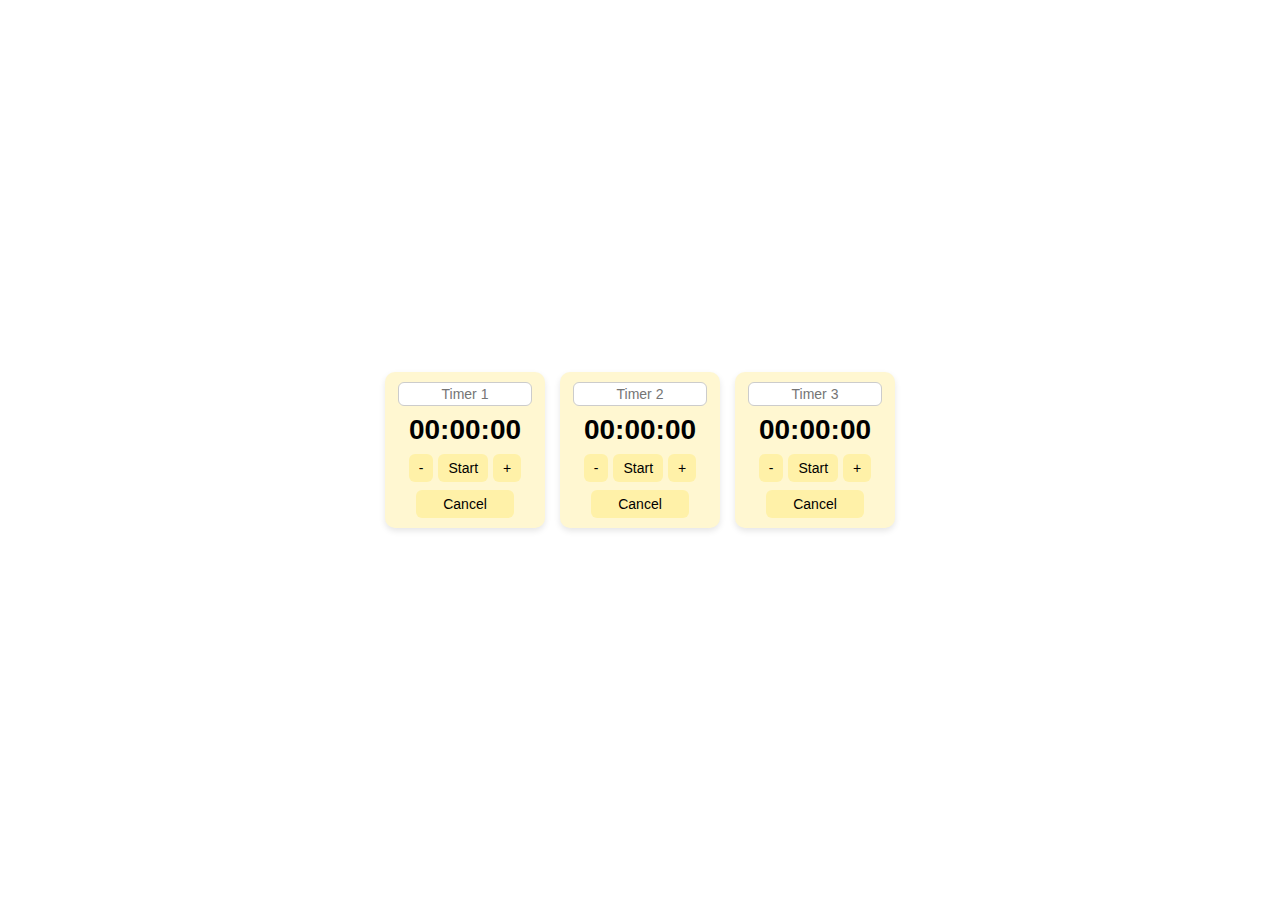
<file: triple_timer.html>
<!DOCTYPE html>
<html lang="en">
<head>
<meta charset="UTF-8">
<meta name="viewport" content="width=device-width, initial-scale=1.0">
<title>Triple Timer</title>
<style>
    body {
        background-color: transparent;
        font-family: Arial, sans-serif;
        display: flex;
        justify-content: center;
        align-items: center;
        min-height: 100vh;
        margin: 0;
    }
    .container {
        display: flex;
        gap: 15px;
    }
    .timer {
        background-color: #fff7d1;
        border-radius: 10px;
        box-shadow: 0 3px 6px rgba(0, 0, 0, 0.1);
        padding: 10px;
        text-align: center;
        width: 140px;
    }
    .timer input[type="text"] {
        width: 90%;
        padding: 3px;
        margin-bottom: 8px;
        font-size: 14px;
        border-radius: 6px;
        border: 1px solid #ccc;
        text-align: center;
    }
    .time-display {
        font-size: 28px;
        font-weight: bold;
        margin-bottom: 8px;
    }
    .controls {
        display: flex;
        justify-content: center;
        align-items: center;
        gap: 5px;
        margin-bottom: 8px;
    }
    button {
        border: none;
        padding: 6px 10px;
        border-radius: 6px;
        cursor: pointer;
        font-size: 14px;
        background-color: #fff1a8;
        transition: background 0.3s;
    }
    button:hover {
        background-color: #ffe76a;
    }
    .cancel-btn {
        display: block;
        margin: 6px auto 0 auto;
        width: 70%;
    }
</style>
</head>
<body>

<audio id="alarm-sound">
    <source src="https://actions.google.com/sounds/v1/alarms/alarm_clock.ogg" type="audio/ogg">
</audio>

<div class="container">
    <div class="timer">
        <input type="text" placeholder="Timer 1">
        <div class="time-display" id="time1">00:00:00</div>
        <div class="controls">
            <button>-</button>
            <button onclick="startTimer(1)">Start</button>
            <button>+</button>
        </div>
        <button class="cancel-btn" onclick="resetTimer(1)">Cancel</button>
    </div>
    <div class="timer">
        <input type="text" placeholder="Timer 2">
        <div class="time-display" id="time2">00:00:00</div>
        <div class="controls">
            <button>-</button>
            <button onclick="startTimer(2)">Start</button>
            <button>+</button>
        </div>
        <button class="cancel-btn" onclick="resetTimer(2)">Cancel</button>
    </div>
    <div class="timer">
        <input type="text" placeholder="Timer 3">
        <div class="time-display" id="time3">00:00:00</div>
        <div class="controls">
            <button>-</button>
            <button onclick="startTimer(3)">Start</button>
            <button>+</button>
        </div>
        <button class="cancel-btn" onclick="resetTimer(3)">Cancel</button>
    </div>
</div>

<script>
(function() {
  const timers = [0,0,0];          
  const countdowns = [null,null,null];
  const holdIntervals = [null,null,null];
  const alarmSound = document.getElementById('alarm-sound');

  function formatTime(t) {
    const h = Math.floor(t/3600);
    const m = Math.floor((t%3600)/60);
    const s = t%60;
    return `${String(h).padStart(2,'0')}:${String(m).padStart(2,'0')}:${String(s).padStart(2,'0')}`;
  }

  window.updateDisplay = function(index) {
    const el = document.getElementById('time' + index);
    if(el) el.textContent = formatTime(timers[index-1]);
  }

  window.changeTime = function(index, amount) {
    timers[index-1] = Math.max(0, timers[index-1] + amount);
    updateDisplay(index);
  }

  window.startTimer = function(index) {
    const idx = index-1;
    if(countdowns[idx] || timers[idx]<=0) return;
    countdowns[idx] = setInterval(()=>{
      if(timers[idx]>0){
        timers[idx]--;
        updateDisplay(index);
      }
      if(timers[idx]<=0){
        clearInterval(countdowns[idx]);
        countdowns[idx]=null;
        const nameInput = document.querySelectorAll('.timer input')[idx];
        const name = (nameInput && nameInput.value.trim()) || `Timer ${index}`;
        alarmSound.currentTime = 0;
        alarmSound.play();
        alert(`${name} finished!`);
      }
    },1000);
  }

  window.resetTimer = function(index) {
    const idx = index-1;
    if(countdowns[idx]) { clearInterval(countdowns[idx]); countdowns[idx]=null; }
    timers[idx]=0;
    updateDisplay(index);
  }

  document.querySelectorAll('.timer').forEach((timerEl,i)=>{
    const idx = i+1;
    const btns = timerEl.querySelectorAll('.controls button');
    if(!btns || btns.length<3) return;
    const minusBtn = btns[0];
    const plusBtn = btns[2];

    minusBtn.removeAttribute('onclick');
    plusBtn.removeAttribute('onclick');

    function beginHold(amount){
      changeTime(idx,amount);
      if(holdIntervals[i]) { clearInterval(holdIntervals[i]); holdIntervals[i]=null; }
      // швидший інтервал
      holdIntervals[i] = setInterval(()=>changeTime(idx,amount),100);
      const stopHandler = ()=>{
        if(holdIntervals[i]) { clearInterval(holdIntervals[i]); holdIntervals[i]=null; }
        window.removeEventListener('pointerup', stopHandler);
        window.removeEventListener('pointercancel', stopHandler);
      }
      window.addEventListener('pointerup', stopHandler);
      window.addEventListener('pointercancel', stopHandler);
    }

    minusBtn.addEventListener('pointerdown', e=>{ e.preventDefault(); beginHold(-30); });
    plusBtn.addEventListener('pointerdown', e=>{ e.preventDefault(); beginHold(30); });

    minusBtn.addEventListener('click', ()=>changeTime(idx,-30));
    plusBtn.addEventListener('click', ()=>changeTime(idx,30));

    updateDisplay(idx);
  });

})();
</script>
</body>
</html>
</file>
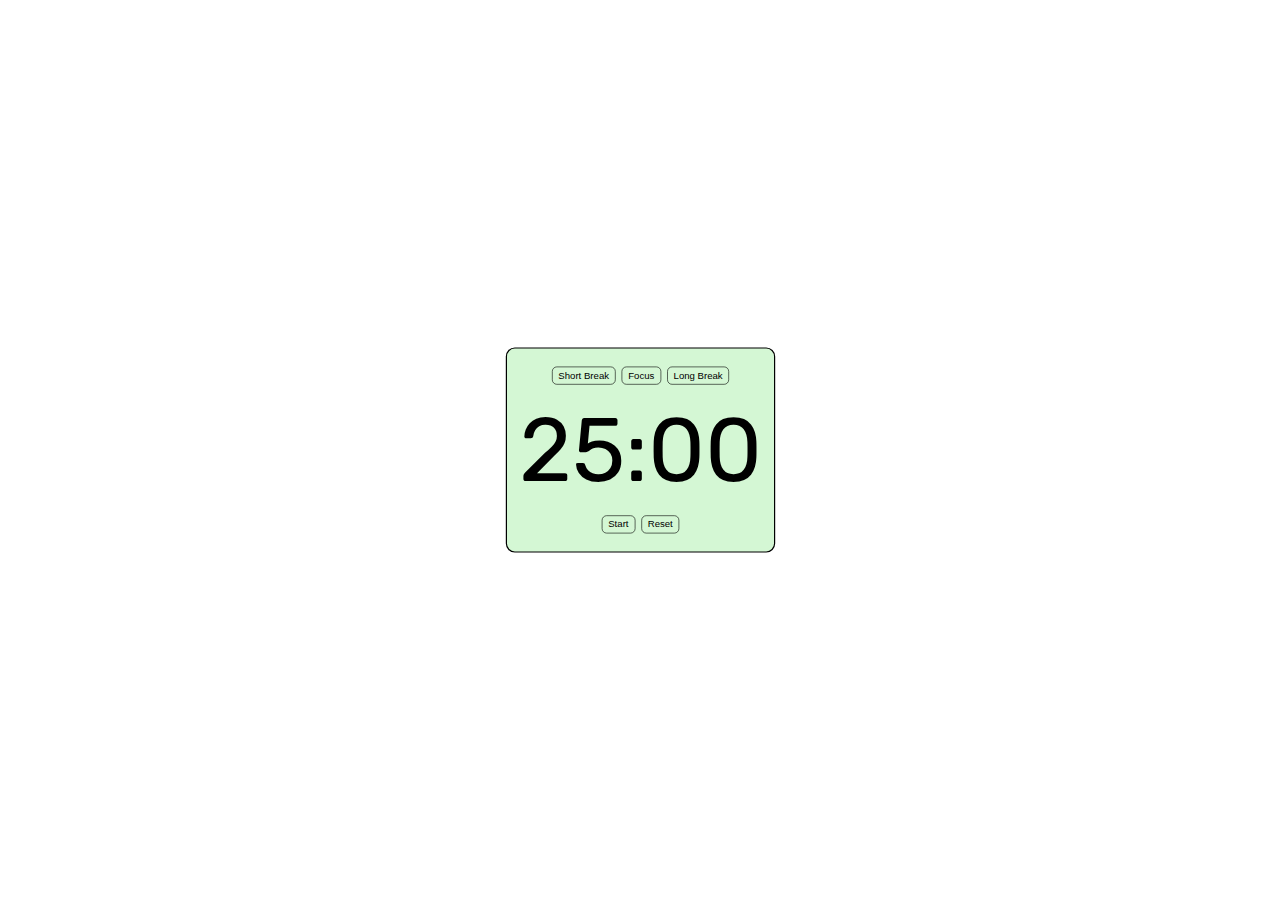
<file: timer454/timer454.html>
<!DOCTYPE html>
<html lang="en">
<head>
<meta charset="UTF-8">
<title>Pomodoro Timer</title>
<link rel="preconnect" href="https://fonts.googleapis.com">
<link rel="preconnect" href="https://fonts.gstatic.com" crossorigin>
<link href="https://fonts.googleapis.com/css2?family=Rubik:ital,wght@0,300..900;1,300..900&display=swap" rel="stylesheet">
<style>
  body {
    font-family: Helvetica, sans-serif;
    color: black;
    display: flex;
    align-items: center;
    justify-content: center;
    height: 100vh;
    margin: 0;
  }

  .timer-container {
    border: 2px solid black;   
    border-radius: 15px;     
    padding: 20px;
    display: flex;
    flex-direction: column;
    align-items: center;
    background-color: #d4f7d4;
     transform: scale(0.6);
  }

  .top-buttons, .bottom-buttons {
    display: flex;
    gap: 10px;
    margin: 10px 0;
  }

  button {
    padding: 5px 10px;
    border-radius: 8px;
    border: 1px solid black;
    cursor: pointer;
    font-size: 16px;
    font-family: Helvetica, sans-serif;
    background-color: #d4f7d4;
    color: black;
  }

  #timer {
    font-size: 150px;
    margin: 10px 0; 
    font-family: 'Rubik', sans-serif;
  }
</style>
</head>
<body>

<div class="timer-container">
  <audio id="alarmSound" src="new-notification-022.mp3" preload="auto"></audio>

  <div class="top-buttons">
    <button onclick="setTimer(5)">Short Break</button> 
    <button onclick="setTimer(25)">Focus</button>
    <button onclick="setTimer(30)">Long Break</button>
  </div>

  <div id="timer">25:00</div>

  <div class="bottom-buttons">
    <button onclick="startTimer()">Start</button>
    <button onclick="resetTimer()">Reset</button>
  </div>
</div>

<script>
  let totalSeconds = 25 * 60;
  let timerInterval = null;

  function updateDisplay() {
    let minutes = Math.floor(totalSeconds / 60);
    let seconds = totalSeconds % 60;
    document.getElementById("timer").textContent =
      `${minutes.toString().padStart(2,'0')}:${seconds.toString().padStart(2,'0')}`;
  }

  function setTimer(minutes) {
    clearInterval(timerInterval);
    totalSeconds = minutes * 60;
    updateDisplay();
  }

  function startTimer() {
    clearInterval(timerInterval);
    timerInterval = setInterval(() => {
      if (totalSeconds > 0) {
        totalSeconds--;
        updateDisplay();
      } else {
        clearInterval(timerInterval);
        document.getElementById("alarmSound").play();
        updateDisplay();
      }
    }, 1000);
  }

  function resetTimer() {
    clearInterval(timerInterval);
    totalSeconds = 25 * 60;
    updateDisplay();
  }

  updateDisplay();
</script>

</body>
</html>
</file>
<file: calculator/style.css>
* {
  margin: 0;
  padding: 0;
  box-sizing: border-box;
  font-family: sans-serif;
}

body {
  display: flex;
  justify-content: center;
  align-items: center;
  min-height: 100vh;
  background: #1b1b1b;
}

.calculator {
  position: relative;
  display: grid;
}

.calculator .value {
  grid-column: span 4;
  height: 100px;
  text-align: right;
  border: none;
  outline: none;
  padding: 10px;
  font-size: 18px;
}

.calculator span {
  display: grid;
  width: 60px;
  height: 60px;
  background: #292929;
  place-items: center;
  border: 1px solid rgba(0, 0, 0, 0.1);
  color: #fff;
}

.calculator span:active {
  background: rgb(255, 163, 26);
  color: #fff;
}

.calculator span.clear {
  grid-column: span 2;
  width: 120px;
  background: rgb(255, 163, 26);
  /* color: #fff; */
}

.calculator span.plus {
  grid-row: span 2;
  height: 120px;
}

.calculator span.equal {
  background: rgb(255, 163, 26);
  /* background: #03b1ff; */
}
</file>
<file: style.css>
* {
  margin: 0;
  padding: 0;
  box-sizing: border-box;
  font-family: sans-serif;
}

body {
  display: flex;
  justify-content: center;
  align-items: center;
  min-height: 100vh;
  background: #1b1b1b;
}

.calculator {
  position: relative;
  display: grid;
}

.calculator .value {
  grid-column: span 4;
  height: 100px;
  text-align: right;
  border: none;
  outline: none;
  padding: 10px;
  font-size: 18px;
}

.calculator span {
  display: grid;
  width: 60px;
  height: 60px;
  background: #292929;
  place-items: center;
  border: 1px solid rgba(0, 0, 0, 0.1);
  color: #fff;
}

.calculator span:active {
  background: rgb(255, 163, 26);
  color: #fff;
}

.calculator span.clear {
  grid-column: span 2;
  width: 120px;
  background: rgb(255, 163, 26);
  /* color: #fff; */
}

.calculator span.plus {
  grid-row: span 2;
  height: 120px;
}

.calculator span.equal {
  background: rgb(255, 163, 26);
  /* background: #03b1ff; */
}
</file>
